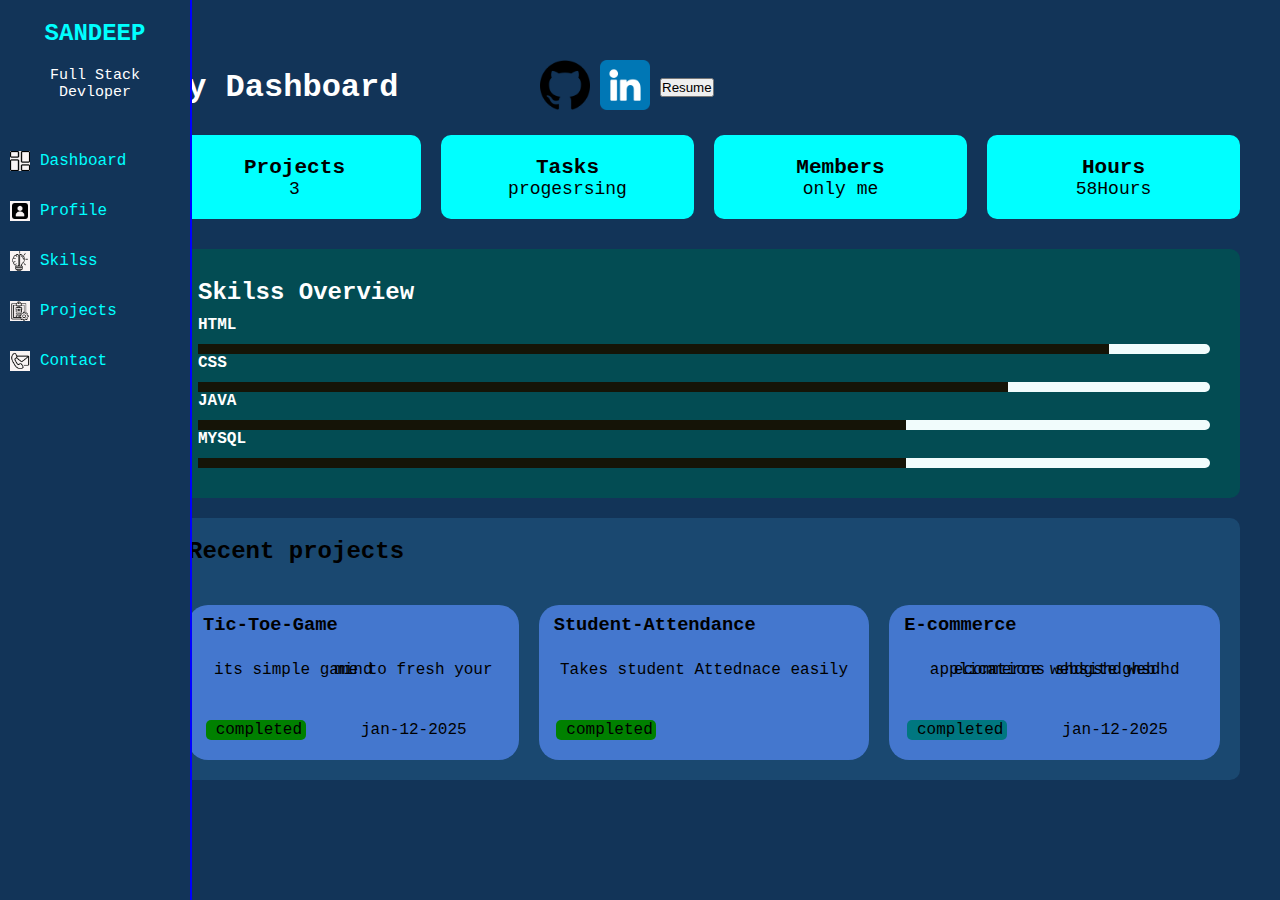
<file: index.html>
<!DOCTYPE html>
<html lang="en">
<head>
    <meta charset="UTF-8">
    <meta name="viewport" content="width=device-width, initial-scale=1.0">
    <title>Dashboard</title>
    <link rel="stylesheet" href="style.css">
    
</head>
<body>
     <aside class="sidebar">
            <div class="profile">
                <h2>SANDEEP</h2>
                <p>Full Stack Devloper</p>
            </div>
            <nav class="nav-bar">
                <div class="im">
                    <img src="dashboard.png" width="20px" height="20px" alt="" id="d">
                    <a href="">Dashboard</a>
                </div class="im">
                <div class="im">
                    <img src="contact.png" width="20px" height="20px" alt="">
                    <a href="profile.html">Profile</a>
                </div>
                <div class="im">
                    <img src="skill-development.png" width="20px" height="20px" lt="">
                    <a href="skilss.html">Skilss</a>
                </div>
                <div class="im">
                    <img src="job-description.png" width="20px" height="20px" lt="">
                    <a href="projects.html">Projects</a>
                </div>
                <div class="im">
                    <img src="contact-mail.png"width="20px" height="20px" alt="">
                    <a href="contact.html">Contact</a>
                </div>
            </nav>
        </aside>
    <div class="container">
       

        <main class="main">
            <!-- header section -->
            <header class="header">
                <h1>My Dashboard</h1>
                    <div class="social">
                        <a href="https://github.com/SandeepNaik12"><img src="github.png" alt="image not found"></a>
                        <a href="https://www.linkedin.com/in/sandeep-naik-029582347/"><img src="linkedin.png" alt="image not found"></a>
                        <a href="Resume (1).pdf" target="_blank" download><button id="resume">Resume</button></a>

                    </div>
            </header>
            <!-- header section  ends-->

            <!-- stats section starts -->
           <div class="stats">
                <div  class="stats-card"><h3>Projects</h3><p>3</p></div>
                <div class="stats-card"><h3>Tasks</h3><p>progesrsing</p></div>
                <div class="stats-card"> <h3>Members</h3><p>only me</p></div>
                <div class="stats-card"><h3>Hours</h3><p>58Hours</p></div>
           </div>
           <!-- stats sections ends -->

           <!-- Skills section starts -->
            <div class="skilss">
                <h2 id="Overview">Skilss Overview</h2>
                <div class="skills-div">
                    <h4>HTML</h4>
                    <progress MAX="100" value="90"></progress>
                </div>
                <div class="skills-div">
                    <h4>CSS</h4>
                    <progress MAX="100" value="80"></progress>
                </div>
                <div class="skills-div">
                    <h4>JAVA</h4>
                    <progress  MAX="100" value="70"></progress>
                </div>
                <div class="skills-div">
                    <h4>MYSQL</h4>
                    <progress MAX="100" value="70"></progress>
                </div>
            </div>

            <!-- projects sections -->
            <div class="project-sections">
                <h2>Recent projects</h2>
               <div class="project-container">
                <div class="pro">
                    <h3>Tic-Toe-Game</h3>
                    <p> its simple game to fresh your mind </p>
                        <div class="date">
                            <span class="process">completed</span>
                            <span class="jan12">jan-12-2025</span>
                        </div>
                </div>
                <div class="pro" id="pi">
                    <h3>Student-Attendance</h3>
                    <p>Takes student Attednace easily</p>
                    <div class="date">
                        <span class="process">completed</span>
                        <span class="jan12"></span>   
                    </div>
                </div>
                <div class="pro">
                    <h3>E-commerce</h3>
                    <p>ecommerce website web applications shdgshdghsdhd </p>
                    <div class="date">
                       <span class="process" id="unique">completed</span>
                       <span class="jan12">jan-12-2025</span>
                    </div>
                </div>
               </div>
            </div>
        </main>
    </div>
</body>
</html>
</file>
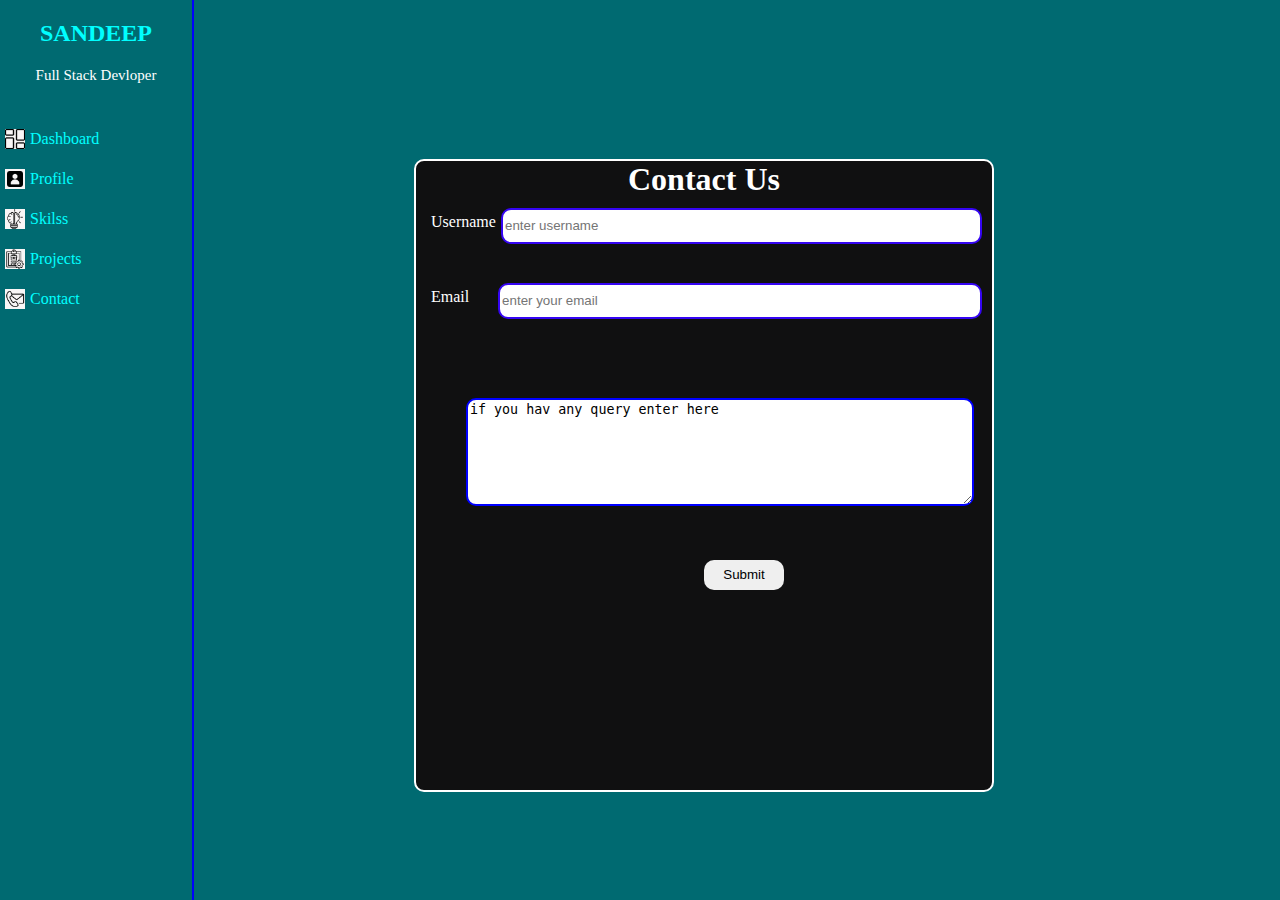
<file: contact.html>
<!DOCTYPE html>
<html lang="en">
<head>
    <meta charset="UTF-8">
    <meta name="viewport" content="width=device-width, initial-scale=1.0">
    <title>Contact</title>
    <link rel="stylesheet" href="contact.css">
</head>
<body>
    <aside class="sidebar">
        <div class="profile">
            <h2>SANDEEP</h2>
            <p>Full Stack Devloper</p>
        </div>
        <nav class="nav-bar">
            <div class="im">
                <img src="dashboard.png" width="20px" height="20px" alt="" id="d">
                <a href="index.html">Dashboard</a>
            </div class="im">
            <div class="im">
                <img src="contact.png" width="20px" height="20px" alt="">
                <a href="profile.html">Profile</a>
            </div>
            <div class="im">
                <img src="skill-development.png" width="20px" height="20px" lt="">
                <a href="skilss.html">Skilss</a>
            </div>
            <div class="im">
                <img src="job-description.png" width="20px" height="20px" lt="">
                <a href="projects.html">Projects</a>
            </div>
            <div class="im">
                <img src="contact-mail.png"width="20px" height="20px" alt="">
                <a href="contact.html">Contact</a>
            </div>
        </nav>
    </aside>

    <div class="container">
            
            <div class="main">
                <h1 class="h1">Contact Us</h1>
                
                <form action="">
                <div class="child">
                    <label for="username">Username</label>
                    <input type="text" name="username" id="username" placeholder="enter username" class="input">
        
                </div>
                <div class="child">
                    <label for="password">Email</label>
                    <input type="text" name="email" id="email" placeholder="enter your email" class="input">
                    
                </div>

                <div>
                    <textarea name="" id="textarea" >if you hav any query enter here</textarea>
                </div>
                <div class="child">
                    <input type="submit" id="submit">
                </div>
                </form>
            </div>
    </div>
</body>
</html>
</file>
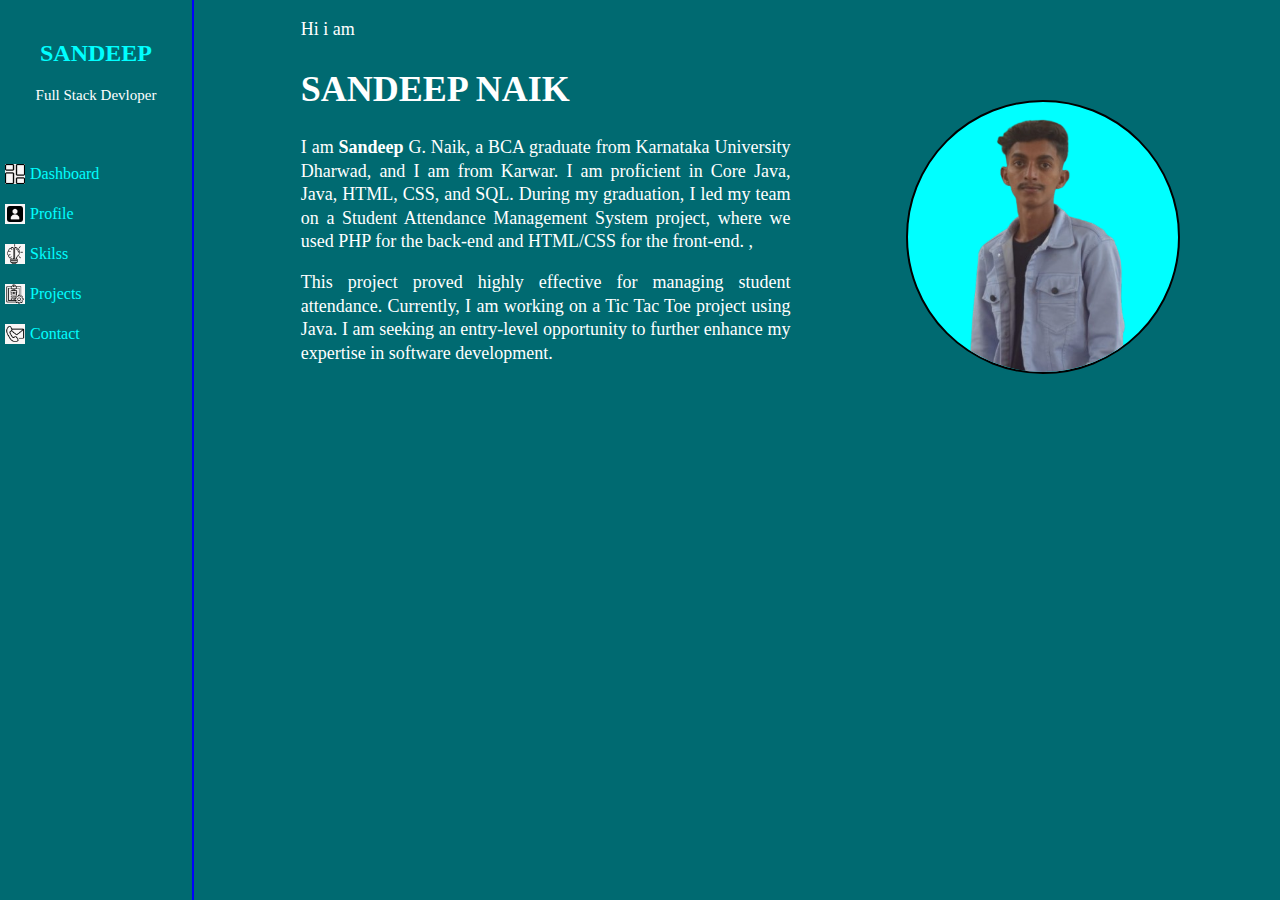
<file: profile.html>
<!DOCTYPE html>
<html lang="en">
<head>
    <meta charset="UTF-8">
    <meta name="viewport" content="width=device-width, initial-scale=1.0">
    <title>Profile</title>
    <link rel="stylesheet" href="style2.css">
</head>
<body>
    <aside class="sidebar">
        <div class="profile">
            <h2>SANDEEP</h2>
            <p>Full Stack Devloper</p>
        </div>
        <nav class="nav-bar">
            <div class="im">
                <img src="dashboard.png" width="20px" height="20px" alt="">
                <a href="index.html">Dashboard</a>
            </div class="im">
            <div class="im">
                <img src="contact.png" width="20px" height="20px" alt="">
                <a href="profile.html">Profile</a>
            </div>
            <div class="im">
                <img src="skill-development.png" width="20px" height="20px" lt="">
                <a href="skilss.html">Skilss</a>
            </div>
            <div class="im">
                <img src="job-description.png" width="20px" height="20px" lt="">
                <a href="projects.html">Projects</a>
            </div>
            <div class="im">
                <img src="contact-mail.png"width="20px" height="20px" alt="">
                <a href="contact.html">Contact</a>
            </div>
        </nav>
    </aside>



    <div class="container">
       <div class="content">
            <p>Hi i  am <h1>SANDEEP NAIK</h1>
                I am <b>Sandeep </b>G. Naik, a BCA graduate from Karnataka University Dharwad, and I am from Karwar. I am proficient in Core Java, Java, HTML, CSS, and SQL. During my graduation, I led my team on a Student Attendance Management System project, where we used PHP for the back-end and HTML/CSS for the front-end. ,<p>This project proved highly effective for managing student attendance. Currently, I am working on a Tic Tac Toe project using Java. I am seeking an entry-level opportunity to further enhance my expertise in software development.</p>
            
            </p>
       </div>
       <div class="image-section">
            <img src="me-removebg-preview.png" alt="" id="image">
       </div> 
    </div>
</body>
</html>
</file>
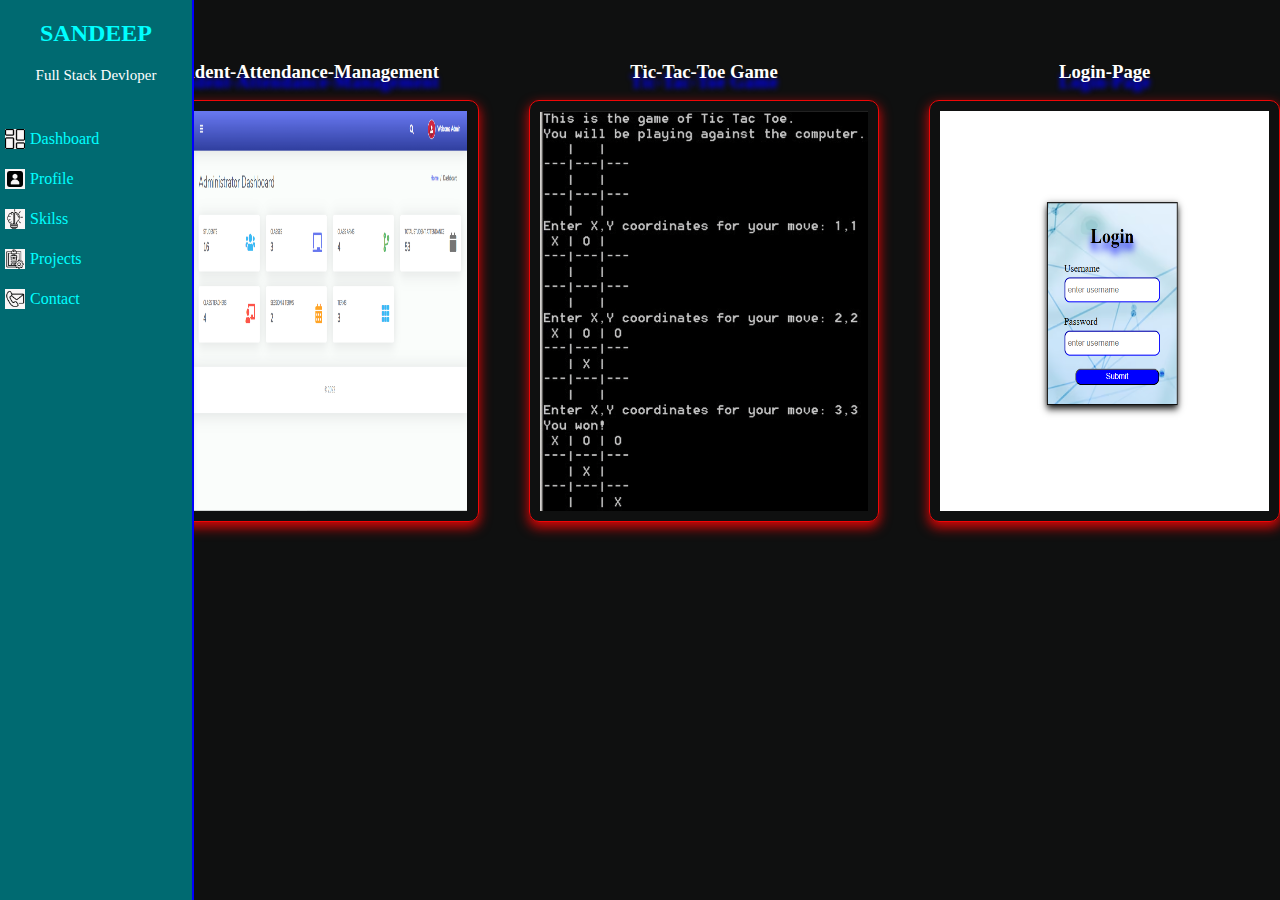
<file: projects.html>
<!DOCTYPE html>
<html lang="en">
<head>
    <meta charset="UTF-8">
    <meta name="viewport" content="width=device-width, initial-scale=1.0">
    <title>Projects</title>
    <link rel="stylesheet" href="projects.css">
</head>
<body>
    <aside class="sidebar">
        <div class="profile">
            <h2>SANDEEP</h2>
            <p>Full Stack Devloper</p>
        </div>
        <nav class="nav-bar">
            <div class="im">
                <img src="dashboard.png" width="20px" height="20px" alt="" id="d">
                <a href="index.html">Dashboard</a>
            </div class="im">
            <div class="im">
                <img src="contact.png" width="20px" height="20px" alt="">
                <a href="profile.html">Profile</a>
            </div>
            <div class="im">
                <img src="skill-development.png" width="20px" height="20px" lt="">
                <a href="skilss.html">Skilss</a>
            </div>
            <div class="im">
                <img src="job-description.png" width="20px" height="20px" lt="">
                <a href="projects.html">Projects</a>
            </div>
            <div class="im">
                <img src="contact-mail.png"width="20px" height="20px" alt="">
                <a href="contact.html">Contact</a>
            </div>
        </nav>
    </aside>
    <div class="container">
        
        <div class="projects">
            <div class="heading"><h3>Student-Attendance-Management</h3></div>
            <img src="Student-Attendance.png" width="100%" height="100%" class="pr-image">
            <div class="overlay">
                <a href="https://github.com/SandeepNaik12/Student-Attendance" target="_blank" class="know-more">Know More</a>
              </div>

        </div>

        <div class="projects">
            <div class="heading"><h3>Tic-Tac-Toe Game</h3></div>
            <img src="Tic-tac-Toe.png" width="100%" height="100%" class="pr-image">
            <div class="overlay">
                <a href="https://github.com/SandeepNaik12/my-java-project" target="_blank" class="know-more">Know More</a>
              </div>
        </div>

        <div class="projects">
            <div class="heading"><h3>Login-Page</h3></div>
            <img src="Login-Page1.png" width="100%" height="100%" class="pr-image">
            <div class="overlay">
                <a href=" https://sandeepnaik12.github.io/Porftfolio/" target="_blank" class="know-more">Know More</a>
              </div>
        </div>
    </div>
</body>
</html>
</file>
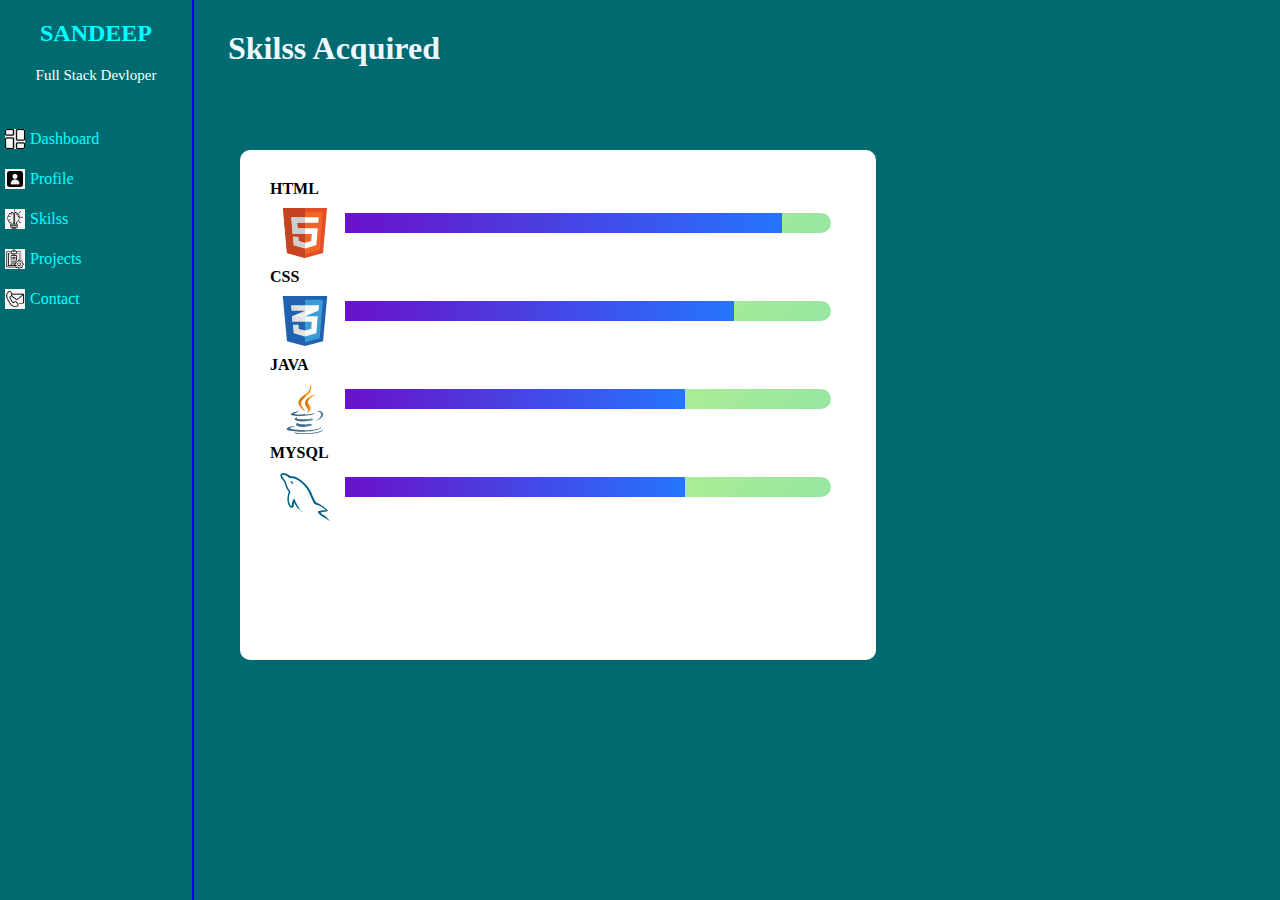
<file: skilss.html>
<!DOCTYPE html>
<html lang="en">
<head>
    <meta charset="UTF-8">
    <meta name="viewport" content="width=device-width, initial-scale=1.0">
    <title>Skilss</title>
    <link rel="stylesheet" href="style3.css">
</head>
<body>
    <aside class="sidebar">
        <div class="profile">
            <h2>SANDEEP</h2>
            <p>Full Stack Devloper</p>
        </div>
        <nav class="nav-bar">
            <div class="im">
                <img src="dashboard.png" width="20px" height="20px" alt="" id="d">
                <a href="index.html">Dashboard</a>
            </div class="im">
            <div class="im">
                <img src="contact.png" width="20px" height="20px" alt="">
                <a href="profile.html">Profile</a>
            </div>
            <div class="im">
                <img src="skill-development.png" width="20px" height="20px" lt="">
                <a href="">Skilss</a>
            </div>
            <div class="im">
                <img src="job-description.png" width="20px" height="20px" lt="">
                <a href="projects.html">Projects</a>
            </div>
            <div class="im">
                <img src="contact-mail.png"width="20px" height="20px" alt="">
                <a href="contact.html">Contact</a>
            </div>
        </nav>
    </aside>

    
    <div class="container">
        <div class="heading">
            <h1>Skilss Acquired</h1>
        </div>
        <div class="skilss">
            <h4>HTML</h4>

            <div class="skills-div">
                <img src="html.svg" alt="" width="50px" height="50px">
                <progress MAX="100" value="90"></progress>
            </div>
            <h4>CSS</h4>
            <div class="skills-div">
                <img src="css-alt.svg" alt="" width="50px" height="50px">
                <progress MAX="100" value="80"></progress>
            </div>
            <h4>JAVA</h4>
            <div class="skills-div">
                
                <img src="java.svg" alt="" width="50px" height="50px">
                <progress  MAX="100" value="70"></progress>
            </div>
            <h4>MYSQL</h4>
            <div class="skills-div">
                <img src="mysql.svg" alt="" width="50px" height="50px">
                <progress MAX="100" value="70"></progress>
        </div>
    </div>
</body>
</html>
</file>
<file: style.css>
*{
    margin: 0;
    padding: 0;
    box-sizing: border-box;
}
body{
    background-color: #123458;
    color: white;
    font-family:'Courier New', Courier, monospace;
}
.container{
    display: flex;
    height: 100vh;
    width: calc(100%-15%);
    margin-left:10%;
}
.sidebar{
    border-right: 2px solid blue;
    background-color:#123458;
    /* padding: 25px; */
    border-radius: 5px solid black;
    height: 100%;
    width: 5%;
    position: fixed;
    transition: 0.5s ease;
}
.sidebar:hover{
    width: 15%;
}
.sidebar:hover .profile{
    display: block;
}

.nav-bar{
   position: fixed;
}
.profile{
    display: none;
    padding: 20px;
    text-align: center;
    margin-bottom: 20px;
}


.profile h2{
    font-weight: 600;
    color: aqua;
    /* width: 0px; */
    margin-bottom: 20px;
}
.profile p{
   
    font-weight: 300px;
    color: white;
    font-size: 15px;;
}
.nav-bar{
    display: flex;
    flex-direction: column;
    gap: 10px;
    align-items: center;
    width: 15%;
}

.im {
    /* background-color: white; */
    display: flex;
    align-items: center;
    justify-content: flex-start;
    padding: 10px;
    width:100%;
    transition: background 0.3s ease;
  }
  
  .im:hover {
    background-color: rgb(243, 14, 14);
    width: 100%;
  }
  
  .im img {
    background-color:rgb(249, 244, 244);
    width: 20px;
    height: 20px;

  }
  
  .nav-bar a {
    margin-left: 10px;
    color: aqua;
    text-decoration: none;
    display: none;
    white-space: nowrap;
  }
  
  .sidebar:hover .nav-bar a {
    display: inline;
  }
  
.main{
    padding: 40px;
    width: 100%;
    height: 100%;
}
.header{
    display: flex;
    justify-content: space-between;
    align-items: center;
    margin-top: 20px;
}
.header h1{
    font-weight:10px
}
.social{
    display: flex;
    flex-direction: row;
    gap:10px;
    align-items: center;
    width: 700px;
   
}
.social img{
   height: 50px;
   width: 50px; 
}
#resume:hover{
    cursor: pointer;
}
.stats{
    display: flex;
    flex-direction: row;
    justify-content: space-between;
    margin-top: 20px;
    margin-bottom: 20px;
    gap:  20px;
}
.stats-card{
    background-color: aqua;
    width: 28%;
    color:black;
    padding: 20px;
    font-size: 18px;
    border-radius: 10px;
    text-align: center;
    margin-bottom: 10px;
    transition: 0.5s ease;
}
.stats-card:hover{
    transform: translateY(-5px);

}
.skilss{
    background-color: #034C53 ;
    padding: 30px;
    border-radius: 10px;
    margin-bottom: 20px;
}
.skilss div{
    display: flex;
    flex-direction: column;
    gap: 10px;
}
#Overview{
    margin-bottom: 10px;
}
progress{
    width: 100%;
    height: 10px;
    border-radius: 20px;
}
progress::-webkit-progress-bar{
    background-color: rgb(241, 252, 252);
    border-radius: 10px;
}
progress::-webkit-progress-value{
    background-color: rgb(21, 20, 7);
    /* border-radius: 10px; */
}
.project-sections{
    background-color: #1A4870;
    border-radius: 10px;
    padding: 20px;
    color: black;
}
.project-sections div{
    display: flex;
    justify-content: space-around;
    gap: 20px;
    margin-top: 20px;
    
}


.pro{
    width: 50%;
    display: flex;
    flex-direction: column;
    height: 40%;
    border-radius: 20px;
    background-color: #4477CE;
    /* border-color: rgb(255, 240, 240); */
    line-height: 0%;
    transition: 0.5s ease;
    
}
.pro:hover{
    transform: translateY(-5px);
}
.pro h3{
    margin: 10px;
    padding: 10px;
    margin-left: 5px;
}
.pro p{
    
    
    padding: 5px;
    text-align: center;
}
.date{
    display: flex;
    padding: 5px; 
    margin-top: 0px; 
}
.process{
    height: 20px;
    width: 100px;
    background-color: green;
    border-radius: 5px;
    margin-bottom: 15px;
    padding: 10px;
}
#unique{
   
    background-color: rgb(0, 119, 128);
   
}
.jan12{
    height: 20px;
    width: 150px;
    border-radius: 5px;
    margin-bottom: 15px;
    padding: 10px;
}
</file>
<file: contact.css>
*{
    margin: 0px;
}
body{
    margin: 0px;
    padding: 0px;
    background-color: #006A71;
}
.container{
    color: white;
    display: flex;
    height: 100vh;
    width: calc(100%-15%);
    margin-left:10%;
    justify-content: space-between;
}
.sidebar{
    border-right: 2px solid blue;
    background-color:#006A71;
    /* padding: 25px; */
    border-radius: 5px solid black;
    height: 100%;
    width: 5%;
    position: fixed;
    transition: 0.5s ease;
   
}
.sidebar:hover{
    width: 15%;
}
.sidebar:hover .profile{
    display: block;
}

.nav-bar{
   position: fixed;
}
.profile{
    display: none;
    padding: 20px;
    text-align: center;
    margin-bottom: 20px;
}


.profile h2{
    font-weight: 600;
    color: aqua;
    /* width: 0px; */
    margin-bottom: 20px;
}
.profile p{
   
    font-weight: 300px;
    color: white;
    font-size: 15px;;
}
.nav-bar{
    display: flex;
    flex-direction: column;
    gap: 10px;
    align-items: center;
    width: 15%;
}

.im {
    /* background-color: white; */
    display: flex;
    align-items: center;
    justify-content: flex-start;
    /* padding: 10px; */
    width:100%;
    transition: background 0.3s ease;
  }
  
  .im:hover {
    background-color: rgb(243, 14, 14);
    width: calc(100%-15%);
  }
  
  .im img {
    background-color:rgb(249, 246, 246);
    width: 20px;
    height: 20px;
    margin: 5px;

  }
  
  .nav-bar a {
    /* margin-left: 10px; */
    color: aqua;
    text-decoration: none;
    display: none;
    white-space: nowrap;
  }
  
  .sidebar:hover .nav-bar a {
    display: inline;
  }
  .container{
    display: flex;
    align-items: center;
    justify-content: center;
    
  }
  .main{
    display: flex;
    flex-direction: column;
    align-items: center;

    /* height: 50%; */
    width: 50%;
    /* height: 0%; */
    margin-top: 50px;
    border: 2px solid white;
    border-radius: 10px;
    justify-content: space-between;
    background-color: rgb(16, 16, 17);
    
  }

  .child{
    display: flex;
    /* gap: 10px; */
    /* margin-top: -5px; */
  }
  .input{
    height: 30px;
    margin: 10px;
    border: 2px solid rgb(53, 5, 243);
    border-radius: 10px;
    width: 500px;
  }
.h1{
    justify-self: flex-start;
}
form{
    width: 100%;
    height: 50%;
    margin-bottom: 200px;

}
#submit{
    margin-left: 50%;
    margin-top: 50px;
    height: 30px;
    width:80px;
    border: none;
    border-radius: 10px;
}
#submit:hover{
    cursor: pointer;
}
label{
    margin-top: 15px;
    margin-left: 15px;
    height: 60px;
    width: 60px;
}
#textarea{
    margin-left: 50px;
    border: 2px solid blue;
    border-radius: 10px;
    width: 500px;
    height: 100px;
    margin-top:50px ;
   
}
</file>
<file: style2.css>
body{
    margin: 0px;
    padding: 0px;
    background-color: #006A71;
}
.container{
    display: flex;
    height: 100vh;
    width: calc(100%-15%);
    margin-left:10%;
}
.sidebar{
    border-right: 2px solid blue;
    background-color:#006A71;
    /* padding: 25px; */
    border-radius: 5px solid black;
    height: 100%;
    width: 5%;
    position: fixed;
    transition: 0.5s ease;
}
.sidebar:hover{
    width: 15%;
}
.sidebar:hover .profile{
    display: block;
}

.nav-bar{
   position: fixed;
}
.profile{
    display: none;
    padding: 20px;
    text-align: center;
    margin-bottom: 20px;
}


.profile h2{
    font-weight: 600;
    color: aqua;
    /* width: 0px; */
    margin-bottom: 20px;
}
.profile p{
   
    font-weight: 300px;
    color: white;
    font-size: 15px;;
}
.nav-bar{
    display: flex;
    flex-direction: column;
    gap: 10px;
    align-items: center;
    width: 15%;
}

.im {
    /* background-color: white; */
    display: flex;
    align-items: center;
    justify-content: flex-start;
    /* padding: 10px; */
    width:100%;
    transition: background 0.3s ease;
  }
  
  .im:hover {
    background-color: rgb(243, 14, 14);
    width: calc(100%-15%);
  }
  
  .im img {
    background-color:rgb(249, 246, 246);
    width: 20px;
    height: 20px;
    margin: 5px;

  }
  
  .nav-bar a {
    /* margin-left: 10px; */
    color: aqua;
    text-decoration: none;
    display: none;
    white-space: nowrap;
  }
  
  .sidebar:hover .nav-bar a {
    display: inline;
  }
  
  .content{
    width: 50%;
    height: 100%;
    margin-left: 15%;
    color: white;
    text-align: justify;
    line-height: 1.3;
    font-size: large;
    font-family: 'Times New Roman', Times, serif;
  }
  .image-section{
    display: flex;

    align-items: flex-start;
    justify-content: flex-end;
    width: 50%;
    height: 100%;
    
  }
  #image{
    width: 270px;
    height: 270px;
    border: 2px solid black;
    border-radius: 50%;
    margin-right: 100px;
    margin-top: 100px;
    background-color: aqua;
    object-fit: cover;
  }
</file>
<file: projects.css>
*{
    margin: 0px;
}
body{
    margin: 0px;
    padding: 0px;
    background-color: #0f1010;
}
.container{
    color: white;
    display: flex;
    height: 100vh;
    width: calc(100%-15%);
    margin-left:10%;
    justify-content: space-around;
    gap: 50px;
}
.sidebar{
    border-right: 2px solid blue;
    background-color:#006A71;
    /* padding: 25px; */
    border-radius: 5px solid black;
    height: 100%;
    width: 5%;
    position: fixed;
    transition: 0.5s ease;
   
}
.sidebar:hover{
    width: 15%;
}
.sidebar:hover .profile{
    display: block;
}

.nav-bar{
   position: fixed;
}
.profile{
    display: none;
    padding: 20px;
    text-align: center;
    margin-bottom: 20px;
}


.profile h2{
    font-weight: 600;
    color: aqua;
    /* width: 0px; */
    margin-bottom: 20px;
}
.profile p{
   
    font-weight: 300px;
    color: white;
    font-size: 15px;;
}
.nav-bar{
    display: flex;
    flex-direction: column;
    gap: 10px;
    align-items: center;
    width: 15%;
}

.im {
    /* background-color: white; */
    display: flex;
    align-items: center;
    justify-content: flex-start;
    /* padding: 10px; */
    width:100%;
    transition: background 0.3s ease;
  }
  
  .im:hover {
    background-color: rgb(243, 14, 14);
    width: calc(100%-15%);
  }
  
  .im img {
    background-color:rgb(249, 246, 246);
    width: 20px;
    height: 20px;
    margin: 5px;

  }
  
  .nav-bar a {
    /* margin-left: 10px; */
    color: aqua;
    text-decoration: none;
    display: none;
    white-space: nowrap;
  }
  
  .sidebar:hover .nav-bar a {
    display: inline;
  }
  .projects{
    display: flex;
    flex-direction: column;
    border: 1px solid #f00606;
    border-radius: 10px;
    width: 400px;
    height: 400px;
    margin-top: 100px;
    padding: 10px;
    justify-content: space-between;
    transition: 1s ease;
    box-shadow: -0px 5px 12px 1px rgb(208, 7, 7);
    text-align: center;

   
  }
  .projects:hover{
    transform: translateY(-5px);
  }
 .heading{
    height: 0%;
    margin-top: -50px;
    /* margin-left: 70px; */
}
.heading h3{
  text-shadow: 0px 10px 5px blue;

}
.pr-image{
    margin-top: 50px;
    /* padding: 10px; */
}
.projects a{
  display: none;
  transition: 1s ease;
  margin-top: -50px;
  border: 2px solid black;
  border-radius: 10px;
  background-color:  rgba(0, 0, 0, 0.6);
  /* width: 100px;
  height: 100px; */
  color: aqua;
  text-decoration: none;
  
}
.projects:hover a{
  display: block;
  transform: translateY(-150px);
}
.overlay{
  display: flex;
  align-items: center;
  justify-content: center;
}
</file>
<file: style3.css>
*{
    margin: 0px;
}
body{
    margin: 0px;
    padding: 0px;
    background-color: #006A71;
}
.container{
    display: flex;
    height: 100vh;
    width: calc(100%-15%);
    margin-left:10%;
}
.sidebar{
    border-right: 2px solid blue;
    background-color:#006A71;
    /* padding: 25px; */
    border-radius: 5px solid black;
    height: 100%;
    width: 5%;
    position: fixed;
    transition: 0.5s ease;
}
.sidebar:hover{
    width: 15%;
}
.sidebar:hover .profile{
    display: block;
}

.nav-bar{
   position: fixed;
}
.profile{
    display: none;
    padding: 20px;
    text-align: center;
    margin-bottom: 20px;
}


.profile h2{
    font-weight: 600;
    color: aqua;
    /* width: 0px; */
    margin-bottom: 20px;
}
.profile p{
   
    font-weight: 300px;
    color: white;
    font-size: 15px;;
}
.nav-bar{
    display: flex;
    flex-direction: column;
    gap: 10px;
    align-items: center;
    width: 15%;
}

.im {
    /* background-color: white; */
    display: flex;
    align-items: center;
    justify-content: flex-start;
    /* padding: 10px; */
    width:100%;
    transition: background 0.3s ease;
  }
  
  .im:hover {
    background-color: rgb(243, 14, 14);
    width: calc(100%-15%);
  }
  
  .im img {
    background-color:rgb(249, 246, 246);
    width: 20px;
    height: 20px;
    margin: 5px;

  }
  
  .nav-bar a {
    /* margin-left: 10px; */
    color: aqua;
    text-decoration: none;
    display: none;
    white-space: nowrap;
  }
  
  .sidebar:hover .nav-bar a {
    display: inline;
  }

  .skilss{
    display: flex;
    flex-direction: column;
    width: 50%;
    background-color:white ;
    padding: 30px;
    border-radius: 10px;
    height: 50%;
    margin-top: 150px;
    /* gap: 30px; */
    margin-left: -200px;
    
}
.skilss div{
    margin: 10px;
    display: flex;
    gap: 10px;
}

progress{
    margin: 5px;
    width: 100%;
    height: 20px;
    border-radius: 20px;
}
progress::-webkit-progress-bar{
      background-image: linear-gradient(120deg, #d4fc79 0%, #96e6a1 100%);
    border-radius: 10px;
}
progress::-webkit-progress-value{
    background-image: linear-gradient(to right, #6a11cb 0%, #2575fc 100%);
    /* border-radius: 10px; */
}
.heading{
    color: aliceblue;
    display: flex;
    align-items: baseline;
    margin-left: 100px;
    margin-top: 30px;
    height: 50px;
    /* justify-content: flex-start; */
}
.container{
    display: flex;
    align-items:flex-start;
    justify-content:flex-start;
    
}
</file>
